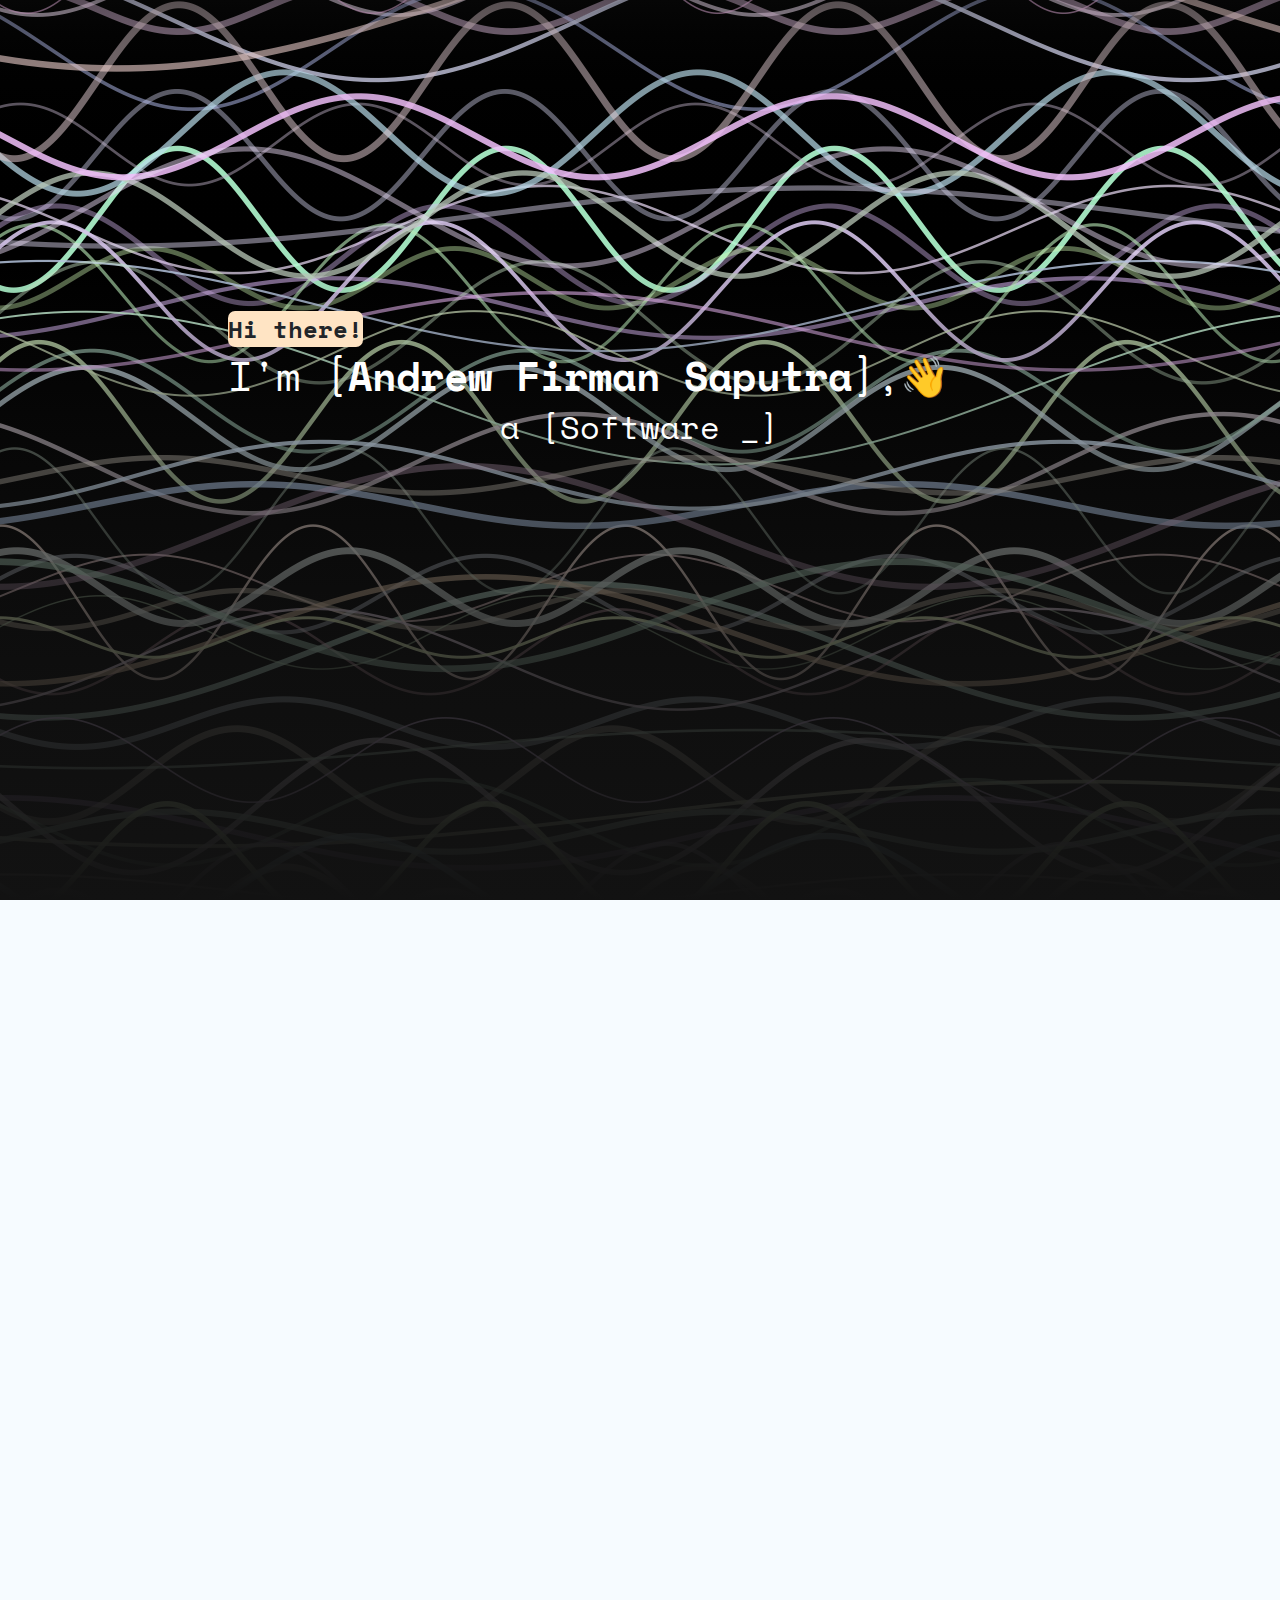
<file: index.html>
<!DOCTYPE html>
<html lang="en">

<head>
    <meta charset="UTF-8">
    <meta name="viewport" content="width=device-width, initial-scale=1">
    <title>Andrew Firman Saputra - Software Engineer</title>
    <link rel="icon" href="img/headshot.png" type="image/x-icon" />
    <!-- Bootstrap 4 CSS -->
    <link rel="stylesheet" href="https://stackpath.bootstrapcdn.com/bootstrap/4.3.1/css/bootstrap.min.css">
    <!-- Custom CSS -->
    <link rel="stylesheet" href="style.css">
    <!-- Kanit Font -->
    <link rel="preconnect" href="https://fonts.googleapis.com">
    <link rel="preconnect" href="https://fonts.gstatic.com" crossorigin>
    <!-- Monospaced -->
    <link rel="preconnect" href="https://fonts.googleapis.com">
    <link rel="preconnect" href="https://fonts.gstatic.com" crossorigin>
    <link href="https://fonts.googleapis.com/css2?family=Space+Mono:ital,wght@0,400;0,700;1,400;1,700&display=swap" rel="stylesheet">
    <link
        href="https://fonts.googleapis.com/css2?family=Kanit:ital,wght@0,100;0,200;0,300;0,400;0,500;0,600;0,700;0,800;0,900;1,100;1,200;1,300;1,400;1,500;1,600;1,700;1,800;1,900&display=swap"
        rel="stylesheet">
</head>

<body>

    <div class="container-fluid">
        <!-- Introduction -->
        <div class="row space-mono-regular banner_bg-image">
            <div class="col-sm-12 col-md-8 mx-auto landing-text">
                <h4 class="space-mono-bold "> <span class="text-background-shadow">Hi there!</span> </h4>
                <h1 class="banner-text">I'm [<b>Andrew Firman Saputra</b>],<span class="waving-hand">👋</span>
                </h1>
                <h2 class="text-center banner-text"> a [<span id="i-am-a-block">Software Engineer</span>]</h2>
            </div>
        </div>
        <!-- About -->
        <div class="row space-mono-regular fade-in-out">
            <div class="col-11 col-md-8 container-box mx-auto mt-5 px-5 py-3">
                <p class="container-text space-mono-regular">I hold a
                    <a href="assets/Andrew Firman Saputra - Degree.pdf" class="text-background-shadow" target="_blank">
                        Computer Science degree
                    </a> <img class="external-link" src="assets/external-link.svg" width="16" height="16" alt=""
                        aria-hidden="true"> from
                    <a href="https://www.petra.ac.id/" class="text-background-shadow" target="_blank">
                        Petra Christian University
                    </a> <img class="external-link" src="assets/external-link.svg" width="16" height="16" alt=""
                        aria-hidden="true">
                    , where I learned various technologies and software development concepts
                </p>
                <p class="container-text space-mono-regular">I specialize in building and optimizing <span
                        class="text-background-shadow">web applications</span>,
                    with experience in <span class="text-background-shadow">PHP</span>, <span
                        class="text-background-shadow">CodeIgniter</span>, and <span
                        class="text-background-shadow">SilverStripe</span>.</p>
                <p class="container-text">
                    I currently speak <span class="text-background-shadow">Indonesian</span> (native) and
                    <a href="assets/Andrew Firman Saputra - TOEFL - Certification Only.pdf"
                        class="text-background-shadow" target="_blank">
                        English (TOEFL 597)
                    </a> <img class="external-link" src="assets/external-link.svg" width="16" height="16" alt=""
                        aria-hidden="true">, and I'm planning to learn more languages!
                </p>
                <p class="container-text">
                    Beyond coding, I'm passionate about <span class="text-background-shadow">AI</span> and continuously
                    expanding my knowledge. In my free
                    time, I enjoy <span class="text-background-shadow">gaming, exploring tech, and striving for personal
                        growth</span>.
                </p>
                <div class="text-center ">
                    <img src="assets/soulja-boy-pepe.gif" alt="Kingdom Come Deliverance II">
                </div>
            </div>
        </div>


        <!-- Experience -->
        <div class="row space-mono-regular fade-in-out">
            <div class="col-11 col-md-8 container-box mx-auto mt-5 px-5 py-3">
                <h1 class="space-mono-bold">My Experience 🧑‍💻</h1>
                <div class="row">
                    <div class="col-12 col-md-6">
                        <!-- Brighton -->
                        <div class="row">
                            <div class="col-11">
                                <button class="dropdown-box container-box py-3 mt-3 col-12" id="brighton_exp">
                                    <h5 class="dropdown-left space-mono-regular">Brighton Real Estate - <span
                                            class="space-mono-regular-italic">Back End Developer</span></h5>
                                    <img src="assets/dropdown.svg" alt="dropdown" class="dropdown-btn">
                                </button>
                                <p id="brighton_exp_penjelasan" class="penjelasan mt-2">
                                    <span class="space-mono-regular-italic">September 2024 - Present</span><br>
                                    <a class="text-background-shadow" href="https://www.brighton.co.id/"
                                        target="_blank">
                                        Brighton Real Estate
                                    </a> <img class="external-link" src="assets/external-link.svg" width="16"
                                        height="16" alt="" aria-hidden="true"> is a property agency specializing in
                                    buying, selling, and renting residential and commercial properties. With a strong
                                    presence in Indonesia, Brighton offers professional real estate services, market
                                    insights, and expert guidance to help clients make informed property decisions.<br>
                                    <span class="space-mono-regular-italic">Tech used: <span
                                            class="text-background-shadow">PHP</span>, <span
                                            class="text-background-shadow">SQL</span>, <span
                                            class="text-background-shadow">HTML</span>, <span
                                            class="text-background-shadow">CSS</span>, <span
                                            class="text-background-shadow">Javascript</span>, <span
                                            class="text-background-shadow">Memcache</span>, <span
                                            class="text-background-shadow">Silverstripe</span></span>
                                </p>
                            </div>
                        </div>
                        <!-- UBS -->
                        <div class="row">
                            <div class="col-11">
                                <button class="dropdown-box container-box py-3 mt-3 col-12" id="ubs_exp">
                                    <h5 class="dropdown-left space-mono-regular">PT Untung Bersama Sejahtera - <span
                                            class="space-mono-regular-italic">Software Engineer</span></h5>
                                    <img src="assets/dropdown.svg" alt="dropdown" class="dropdown-btn">
                                </button>
                                <p id="ubs_exp_penjelasan" class="penjelasan mt-2">
                                    <span class="space-mono-regular-italic">July 2023 - June 2024</span><br>
                                    <a class="text-background-shadow" href="https://ubslifestyle.com/" target="_blank">
                                        UBSGold
                                    </a> <img class="external-link" src="assets/external-link.svg" width="16"
                                        height="16" alt="" aria-hidden="true"> is a leading precious metals brand in
                                    Indonesia, specializing in the production and sale of high-quality gold bars and
                                    jewelry. Known for its purity and craftsmanship, UBSGold offers a trusted investment
                                    option for individuals looking to buy gold for savings, investment, or personal use.<br>
                                    <span class="space-mono-regular-italic">Tech used: <span
                                            class="text-background-shadow">Pascal</span>,<span
                                            class="text-background-shadow"> Delphi</span>,<span
                                            class="text-background-shadow"> PHP</span>, <span
                                            class="text-background-shadow"> SQL</span>, <span
                                            class="text-background-shadow"> HTML</span>, <span
                                            class="text-background-shadow"> CSS</span>, <span
                                            class="text-background-shadow"> Javascript</span>, <span
                                            class="text-background-shadow"> Codeigniter</span></span>
                                </p>
                            </div>
                        </div>

                    </div>
                    <div class="col-12 col-md-6 mt-3">
                        <div class="row">
                            <div class="col-12 container-box">
                                <iframe src="" id="website_preview" frameborder="0"></iframe>
                            </div>
                        </div>

                    </div>
                </div>
            </div>
        </div>

        <!-- Skill/Tech -->
        <div class="row space-mono-regular fade-in-out">
            <div class="col-11 col-md-8 container-box mx-auto mt-5 px-5 py-3">
                <div class="row">
                    <div class="col-12">
                        <h1 class="space-mono-bold">Skills 🛠️</h1>
                    </div>
                </div>
                <!-- HTML, CSS -->
                <div class="row">
                    <div class="col-12 col-md-6">
                        <p class="space-mono-regular text-background-shadow container-box py-2 px-3">
                            <svg stroke="currentColor" fill="currentColor" stroke-width="0" role="img"
                                viewBox="0 0 24 24" class="global-class-name" height="1.75em" width="1.75em"
                                xmlns="http://www.w3.org/2000/svg">
                                <title></title>
                                <path
                                    d="M1.5 0h21l-1.91 21.563L11.977 24l-8.564-2.438L1.5 0zm7.031 9.75l-.232-2.718 10.059.003.23-2.622L5.412 4.41l.698 8.01h9.126l-.326 3.426-2.91.804-2.955-.81-.188-2.11H6.248l.33 4.171L12 19.351l5.379-1.443.744-8.157H8.531z">
                                </path>
                            </svg>
                            HTML
                        </p>
                    </div>
                    <div class="col-12 col-md-6">
                        <p class="space-mono-regular text-background-shadow container-box py-2 px-3">
                            <svg stroke="currentColor" fill="currentColor" stroke-width="0" role="img"
                                viewBox="0 0 24 24" class="global-class-name" height="1.75em" width="1.75em"
                                xmlns="http://www.w3.org/2000/svg">
                                <title></title>
                                <path
                                    d="M1.5 0h21l-1.91 21.563L11.977 24l-8.565-2.438L1.5 0zm17.09 4.413L5.41 4.41l.213 2.622 10.125.002-.255 2.716h-6.64l.24 2.573h6.182l-.366 3.523-2.91.804-2.956-.81-.188-2.11h-2.61l.29 3.855L12 19.288l5.373-1.53L18.59 4.414z">
                                </path>
                            </svg>
                            CSS
                        </p>
                    </div>
                </div>
                <!-- PHP, JAVASCRIPT -->
                <div class="row">
                    <div class="col-12 col-md-6">
                        <p class="space-mono-regular text-background-shadow container-box py-2 px-3">
                            <img src="assets/php-logo.svg" alt="" style="height: 0.8em;">
                            PHP
                        </p>
                    </div>
                    <div class="col-12 col-md-6">
                        <p class="space-mono-regular text-background-shadow container-box py-2 px-3">
                            <svg stroke="currentColor" fill="currentColor" stroke-width="0" role="img"
                                viewBox="0 0 24 24" class="global-class-name" height="1.75em" width="1.75em"
                                xmlns="http://www.w3.org/2000/svg">
                                <title></title>
                                <path
                                    d="M0 0h24v24H0V0zm22.034 18.276c-.175-1.095-.888-2.015-3.003-2.873-.736-.345-1.554-.585-1.797-1.14-.091-.33-.105-.51-.046-.705.15-.646.915-.84 1.515-.66.39.12.75.42.976.9 1.034-.676 1.034-.676 1.755-1.125-.27-.42-.404-.601-.586-.78-.63-.705-1.469-1.065-2.834-1.034l-.705.089c-.676.165-1.32.525-1.71 1.005-1.14 1.291-.811 3.541.569 4.471 1.365 1.02 3.361 1.244 3.616 2.205.24 1.17-.87 1.545-1.966 1.41-.811-.18-1.26-.586-1.755-1.336l-1.83 1.051c.21.48.45.689.81 1.109 1.74 1.756 6.09 1.666 6.871-1.004.029-.09.24-.705.074-1.65l.046.067zm-8.983-7.245h-2.248c0 1.938-.009 3.864-.009 5.805 0 1.232.063 2.363-.138 2.711-.33.689-1.18.601-1.566.48-.396-.196-.597-.466-.83-.855-.063-.105-.11-.196-.127-.196l-1.825 1.125c.305.63.75 1.172 1.324 1.517.855.51 2.004.675 3.207.405.783-.226 1.458-.691 1.811-1.411.51-.93.402-2.07.397-3.346.012-2.054 0-4.109 0-6.179l.004-.056z">
                                </path>
                            </svg>
                            JAVASCRIPT
                        </p>
                    </div>
                </div>
                <!-- SQL, CodeIgniter -->
                <div class="row">
                    <div class="col-12 col-md-6">
                        <p class="space-mono-regular text-background-shadow container-box py-2 px-3">
                            <svg stroke="currentColor" fill="currentColor" stroke-width="0" role="img"
                                viewBox="0 0 24 24" class="global-class-name" height="1.75em" width="1.75em"
                                xmlns="http://www.w3.org/2000/svg">
                                <title></title>
                                <path
                                    d="M16.405 5.501c-.115 0-.193.014-.274.033v.013h.014c.054.104.146.18.214.273.054.107.1.214.154.32l.014-.015c.094-.066.14-.172.14-.333-.04-.047-.046-.094-.08-.14-.04-.067-.126-.1-.18-.153zM5.77 18.695h-.927a50.854 50.854 0 00-.27-4.41h-.008l-1.41 4.41H2.45l-1.4-4.41h-.01a72.892 72.892 0 00-.195 4.41H0c.055-1.966.192-3.81.41-5.53h1.15l1.335 4.064h.008l1.347-4.064h1.095c.242 2.015.384 3.86.428 5.53zm4.017-4.08c-.378 2.045-.876 3.533-1.492 4.46-.482.716-1.01 1.073-1.583 1.073-.153 0-.34-.046-.566-.138v-.494c.11.017.24.026.386.026.268 0 .483-.075.647-.222.197-.18.295-.382.295-.605 0-.155-.077-.47-.23-.944L6.23 14.615h.91l.727 2.36c.164.536.233.91.205 1.123.4-1.064.678-2.227.835-3.483zm12.325 4.08h-2.63v-5.53h.885v4.85h1.745zm-3.32.135l-1.016-.5c.09-.076.177-.158.255-.25.433-.506.648-1.258.648-2.253 0-1.83-.718-2.746-2.155-2.746-.704 0-1.254.232-1.65.697-.43.508-.646 1.256-.646 2.245 0 .972.19 1.686.574 2.14.35.41.877.615 1.583.615.264 0 .506-.033.725-.098l1.325.772.36-.622zM15.5 17.588c-.225-.36-.337-.94-.337-1.736 0-1.393.424-2.09 1.27-2.09.443 0 .77.167.977.5.224.362.336.936.336 1.723 0 1.404-.424 2.108-1.27 2.108-.445 0-.77-.167-.978-.5zm-1.658-.425c0 .47-.172.856-.516 1.156-.344.3-.803.45-1.384.45-.543 0-1.064-.172-1.573-.515l.237-.476c.438.22.833.328 1.19.328.332 0 .593-.073.783-.22a.754.754 0 00.3-.615c0-.33-.23-.61-.648-.845-.388-.213-1.163-.657-1.163-.657-.422-.307-.632-.636-.632-1.177 0-.45.157-.81.47-1.085.315-.278.72-.415 1.22-.415.512 0 .98.136 1.4.41l-.213.476a2.726 2.726 0 00-1.064-.23c-.283 0-.502.068-.654.206a.685.685 0 00-.248.524c0 .328.234.61.666.85.393.215 1.187.67 1.187.67.433.305.648.63.648 1.168zm9.382-5.852c-.535-.014-.95.04-1.297.188-.1.04-.26.04-.274.167.055.053.063.14.11.214.08.134.218.313.346.407.14.11.28.216.427.31.26.16.555.255.81.416.145.094.293.213.44.313.073.05.12.14.214.172v-.02c-.046-.06-.06-.147-.105-.214-.067-.067-.134-.127-.2-.193a3.223 3.223 0 00-.695-.675c-.214-.146-.682-.35-.77-.595l-.013-.014c.146-.013.32-.066.46-.106.227-.06.435-.047.67-.106.106-.027.213-.06.32-.094v-.06c-.12-.12-.21-.283-.334-.395a8.867 8.867 0 00-1.104-.823c-.21-.134-.476-.22-.697-.334-.08-.04-.214-.06-.26-.127-.12-.146-.19-.34-.275-.514a17.69 17.69 0 01-.547-1.163c-.12-.262-.193-.523-.34-.763-.69-1.137-1.437-1.826-2.586-2.5-.247-.14-.543-.2-.856-.274-.167-.008-.334-.02-.5-.027-.11-.047-.216-.174-.31-.235-.38-.24-1.364-.76-1.644-.072-.18.434.267.862.422 1.082.115.153.26.328.34.5.047.116.06.235.107.356.106.294.207.622.347.897.073.14.153.287.247.413.054.073.146.107.167.227-.094.136-.1.334-.154.5-.24.757-.146 1.693.194 2.25.107.166.362.534.703.393.3-.12.234-.5.32-.835.02-.08.007-.133.048-.187v.015c.094.188.188.367.274.555.206.328.566.668.867.895.16.12.287.328.487.402v-.02h-.015c-.043-.058-.1-.086-.154-.133a3.445 3.445 0 01-.35-.4 8.76 8.76 0 01-.747-1.218c-.11-.21-.202-.436-.29-.643-.04-.08-.04-.2-.107-.24-.1.146-.247.273-.32.453-.127.288-.14.642-.188 1.01-.027.007-.014 0-.027.014-.214-.052-.287-.274-.367-.46-.2-.475-.233-1.238-.06-1.785.047-.14.247-.582.167-.716-.042-.127-.174-.2-.247-.303a2.478 2.478 0 01-.24-.427c-.16-.374-.24-.788-.414-1.162-.08-.173-.22-.354-.334-.513-.127-.18-.267-.307-.368-.52-.033-.073-.08-.194-.027-.274.014-.054.042-.075.094-.09.088-.072.335.022.422.062.247.1.455.194.662.334.094.066.195.193.315.226h.14c.214.047.455.014.655.073.355.114.675.28.962.46a5.953 5.953 0 012.085 2.286c.08.154.115.295.188.455.14.33.313.663.455.982.14.315.275.636.476.897.1.14.502.213.682.286.133.06.34.115.46.188.23.14.454.3.67.454.11.076.443.243.463.378z">
                                </path>
                            </svg>
                            SQL
                        </p>
                    </div>
                    <div class="col-12 col-md-6">
                        <p class="space-mono-regular text-background-shadow container-box py-2 px-3">
                            <img src="assets/codeigniter-svgrepo-com.svg" style="filter:brightness(0); height: 1.75em;"
                                alt="">
                            Codeigniter
                        </p>
                    </div>
                </div>
                <!-- Git, Silverstripe -->
                <div class="row">
                    <div class="col-12 col-md-6">
                        <p class="space-mono-regular text-background-shadow container-box py-2 px-3">
                            <svg stroke="currentColor" fill="currentColor" stroke-width="0" role="img"
                                viewBox="0 0 24 24" class="global-class-name" height="1.75em" width="1.75em"
                                xmlns="http://www.w3.org/2000/svg">
                                <title></title>
                                <path
                                    d="M23.546 10.93L13.067.452c-.604-.603-1.582-.603-2.188 0L8.708 2.627l2.76 2.76c.645-.215 1.379-.07 1.889.441.516.515.658 1.258.438 1.9l2.658 2.66c.645-.223 1.387-.078 1.9.435.721.72.721 1.884 0 2.604-.719.719-1.881.719-2.6 0-.539-.541-.674-1.337-.404-1.996L12.86 8.955v6.525c.176.086.342.203.488.348.713.721.713 1.883 0 2.6-.719.721-1.889.721-2.609 0-.719-.719-.719-1.879 0-2.598.182-.18.387-.316.605-.406V8.835c-.217-.091-.424-.222-.6-.401-.545-.545-.676-1.342-.396-2.009L7.636 3.7.45 10.881c-.6.605-.6 1.584 0 2.189l10.48 10.477c.604.604 1.582.604 2.186 0l10.43-10.43c.605-.603.605-1.582 0-2.187">
                                </path>
                            </svg>
                            Git
                        </p>
                    </div>
                    <div class="col-12 col-md-6">
                        <p class="space-mono-regular text-background-shadow container-box py-2 px-3">
                            <img src="assets/silverstripe-svgrepo-com.svg" style="filter:brightness(0); height: 1.75em;"
                                alt="">
                            Silverstripe
                        </p>
                    </div>
                </div>
            </div>
        </div>

        <!-- Contact Me -->
        <div class="row space-mono-regular fade-in-out mb-5">
            <div class="col-11 col-md-8 container-box mx-auto mt-5 px-5 py-3">
                <div class="row">
                    <div class="col-12">
                        <h1 class="space-mono-bold text-center">Contacts</h1>
                    </div>
                </div>
                <div class="row">
                    <div class="col-12 text-center">
                        <p class="container-text text-center mb-2">Feel free to contact me if you have any questions
                            or
                            want to connect! </p>
                        <a class="text-background-shadow" href="assets/Andrew Firman Saputra - Software Engineer.pdf"
                            target="_blank">
                            *download my formal resume
                        </a> <img class="external-link" src="assets/external-link.svg" width="16" height="16" alt=""
                            aria-hidden="true">

                    </div>
                </div>
                <div class="row mt-3">
                    <div class="col-12 text-center">
                        <a target="_blank" aria-label="View my LinkedIn profile"
                            href="https://www.linkedin.com/in/andrewfirmansap/"><svg stroke="currentColor"
                                fill="currentColor" stroke-width="0" viewBox="0 0 1024 1024" color="white" height="48px"
                                width="48px" xmlns="http://www.w3.org/2000/svg" style="color: black;">
                                <path
                                    d="M880 112H144c-17.7 0-32 14.3-32 32v736c0 17.7 14.3 32 32 32h736c17.7 0 32-14.3 32-32V144c0-17.7-14.3-32-32-32zM349.3 793.7H230.6V411.9h118.7v381.8zm-59.3-434a68.8 68.8 0 1 1 68.8-68.8c-.1 38-30.9 68.8-68.8 68.8zm503.7 434H675.1V608c0-44.3-.8-101.2-61.7-101.2-61.7 0-71.2 48.2-71.2 98v188.9H423.7V411.9h113.8v52.2h1.6c15.8-30 54.5-61.7 112.3-61.7 120.2 0 142.3 79.1 142.3 181.9v209.4z">
                                </path>
                            </svg>
                        </a>
                        <a target="_blank" aria-label="View my Instagram"
                            href="https://www.instagram.com/andrewfirmansap/">
                            <img src="assets/icons8-instagram.svg" style="filter: brightness(0); height: 3em;" alt="">
                        </a>
                        <a target="_blank" aria-label="View my Github profile"
                            href="https://github.com/andrewfirmansap"><svg stroke="currentColor" fill="currentColor"
                                stroke-width="0" viewBox="0 0 1024 1024" color="white" height="48px" width="48px"
                                xmlns="http://www.w3.org/2000/svg" style="color: black;">
                                <path
                                    d="M511.6 76.3C264.3 76.2 64 276.4 64 523.5 64 718.9 189.3 885 363.8 946c23.5 5.9 19.9-10.8 19.9-22.2v-77.5c-135.7 15.9-141.2-73.9-150.3-88.9C215 726 171.5 718 184.5 703c30.9-15.9 62.4 4 98.9 57.9 26.4 39.1 77.9 32.5 104 26 5.7-23.5 17.9-44.5 34.7-60.8-140.6-25.2-199.2-111-199.2-213 0-49.5 16.3-95 48.3-131.7-20.4-60.5 1.9-112.3 4.9-120 58.1-5.2 118.5 41.6 123.2 45.3 33-8.9 70.7-13.6 112.9-13.6 42.4 0 80.2 4.9 113.5 13.9 11.3-8.6 67.3-48.8 121.3-43.9 2.9 7.7 24.7 58.3 5.5 118 32.4 36.8 48.9 82.7 48.9 132.3 0 102.2-59 188.1-200 212.9a127.5 127.5 0 0 1 38.1 91v112.5c.8 9 0 17.9 15 17.9 177.1-59.7 304.6-227 304.6-424.1 0-247.2-200.4-447.3-447.5-447.3z">
                                </path>
                            </svg>
                        </a>
                        <a target="_blank" aria-label="Text my Whatsapp"
                            href="https://wa.me/+6287703027230?text=Hello%20Andrew%2C%20I%20just%20checked%20your%20portfolio%20and%20would%20love%20to%20connect!">
                            <img src="assets/whatsapp-svgrepo-com.svg" style="height: 2.5em; filter: brightness(0);"
                                alt="">
                        </a>
                        <a target="_blank" aria-label="My Email" href="mailto:andrewfirmansap@gmail.com"><svg
                                stroke="currentColor" fill="none" stroke-width="2" viewBox="0 0 24 24"
                                stroke-linecap="round" stroke-linejoin="round" color="white" height="48px" width="48px"
                                xmlns="http://www.w3.org/2000/svg" style="color: black;">
                                <path d="M4 4h16c1.1 0 2 .9 2 2v12c0 1.1-.9 2-2 2H4c-1.1 0-2-.9-2-2V6c0-1.1.9-2 2-2z">
                                </path>
                                <polyline points="22,6 12,13 2,6"></polyline>
                            </svg>
                        </a>

                    </div>

                </div>


            </div>
        </div>
    </div>

    <!-- jQuery and Bootstrap 4 JS -->
    <script src="https://code.jquery.com/jquery-3.3.1.min.js"></script>
    <script src="https://stackpath.bootstrapcdn.com/bootstrap/4.3.1/js/bootstrap.bundle.min.js"></script>

    <script src="custom.js"></script>


</body>

</html>
</file>
<file: style.css>
body {
    background-color: rgb(246 251 255);
}

.container-box {
    background-color: white;
    border-color: #e5e7eb;
    border: 0.5px solid;
    border-radius: .5rem;
}

.container-text {
    font-size: 1.25rem;
}

.waving-hand {
    display: inline-block;
    transform-origin: bottom center;
    animation: wave 4s ease-in-out infinite;
    animation-iteration-count: infinite;
}

.external-link {
    display: inline;
    right: 0.25rem;
    top: -6px;
    position: relative;
    /* color:black !important;
            fill: black !important; */
    filter: invert(1);
}

.landing-text {
    height: 30vh;
    margin-top: 35vh;
    margin-bottom: 35vh;
}

.banner-text {
    color: white;
}

.banner_bg-image {
    /* background-image: linear-gradient(1turn, #121212, 45%, transparent, 96%, #12121255), url("assets/pexels-photo-259411.jpeg"); */
    background-image: linear-gradient(1turn, #121212, 45%, transparent, 96%, #12121255), url("assets/waves_background_random.png");
    height: 100vh;
    background-position: center;
    background-repeat: no-repeat;
    background-size: fill;

}

a,
a:hover,
a:visited {
    color: black;
}

a:hover {
    background-color: darksalmon;
    color: black;
    border-radius: 7px;
}

.text-background-shadow {
    background-color: bisque;
    border-radius: 7px;
}

.box-background-shadow {
    box-shadow: bisque 0.75vw 0.75vw;
}

.text-background-shadow-honeydew {
    background-color: honeydew;
    border-radius: 7px;
}

.dropdown-box {
    display: flex;
    justify-content: space-between;
    align-items: center;
}

.dropdown-left {
    text-align: left;
    flex: 1;
}

.dropdown-right {
    text-align: right;
    flex: 1;
}

.dropdown-btn {
    width: 2rem;
    height: 2rem;

}

#website_preview {
    height: 50vh;
    width: 100%;
    border: none;
}

@keyframes wave {
    0% {
        transform: rotate(0deg);
    }

    5% {
        transform: rotate(14deg);
    }

    10% {
        transform: rotate(-8deg);
    }

    13% {
        transform: rotate(14deg);
    }

    16% {
        transform: rotate(-4deg);
    }

    20% {
        transform: rotate(10deg);
    }

    33% {
        transform: rotate(0deg);
    }

    100% {
        transform: rotate(0deg);
    }
}

/* Kanit Font */
.kanit-thin {
    font-family: "Kanit", sans-serif;
    font-weight: 100;
    font-style: normal;
}

.kanit-extralight {
    font-family: "Kanit", sans-serif;
    font-weight: 200;
    font-style: normal;
}

.kanit-light {
    font-family: "Kanit", sans-serif;
    font-weight: 300;
    font-style: normal;
}

.kanit-regular {
    font-family: "Kanit", sans-serif;
    font-weight: 400;
    font-style: normal;
}

.kanit-medium {
    font-family: "Kanit", sans-serif;
    font-weight: 500;
    font-style: normal;
}

.kanit-semibold {
    font-family: "Kanit", sans-serif;
    font-weight: 600;
    font-style: normal;
}

.kanit-bold {
    font-family: "Kanit", sans-serif;
    font-weight: 700;
    font-style: normal;
}

.kanit-extrabold {
    font-family: "Kanit", sans-serif;
    font-weight: 800;
    font-style: normal;
}

.kanit-black {
    font-family: "Kanit", sans-serif;
    font-weight: 900;
    font-style: normal;
}

.kanit-thin-italic {
    font-family: "Kanit", sans-serif;
    font-weight: 100;
    font-style: italic;
}

.kanit-extralight-italic {
    font-family: "Kanit", sans-serif;
    font-weight: 200;
    font-style: italic;
}

.kanit-light-italic {
    font-family: "Kanit", sans-serif;
    font-weight: 300;
    font-style: italic;
}

.kanit-regular-italic {
    font-family: "Kanit", sans-serif;
    font-weight: 400;
    font-style: italic;
}

.kanit-medium-italic {
    font-family: "Kanit", sans-serif;
    font-weight: 500;
    font-style: italic;
}

.kanit-semibold-italic {
    font-family: "Kanit", sans-serif;
    font-weight: 600;
    font-style: italic;
}

.kanit-bold-italic {
    font-family: "Kanit", sans-serif;
    font-weight: 700;
    font-style: italic;
}

.kanit-extrabold-italic {
    font-family: "Kanit", sans-serif;
    font-weight: 800;
    font-style: italic;
}

.kanit-black-italic {
    font-family: "Kanit", sans-serif;
    font-weight: 900;
    font-style: italic;
}

/* Monospaced */

.space-mono-regular {
    font-family: "Space Mono", monospace;
    font-weight: 400;
    font-style: normal;
  }
  
  .space-mono-bold {
    font-family: "Space Mono", monospace;
    font-weight: 700;
    font-style: normal;
  }
  
  .space-mono-regular-italic {
    font-family: "Space Mono", monospace;
    font-weight: 400;
    font-style: italic;
  }
  
  .space-mono-bold-italic {
    font-family: "Space Mono", monospace;
    font-weight: 700;
    font-style: italic;
  }
  

/* Animation Fade */
.fade-in-out {
    opacity: 0;
    transform: translateY(20px);
    /* Optional: Slight upward movement */
    transition: opacity 0.5s ease-out, transform 0.5s ease-out;
}

.fade-in-out.visible {
    opacity: 1;
    transform: translateY(0);
}
</file>
